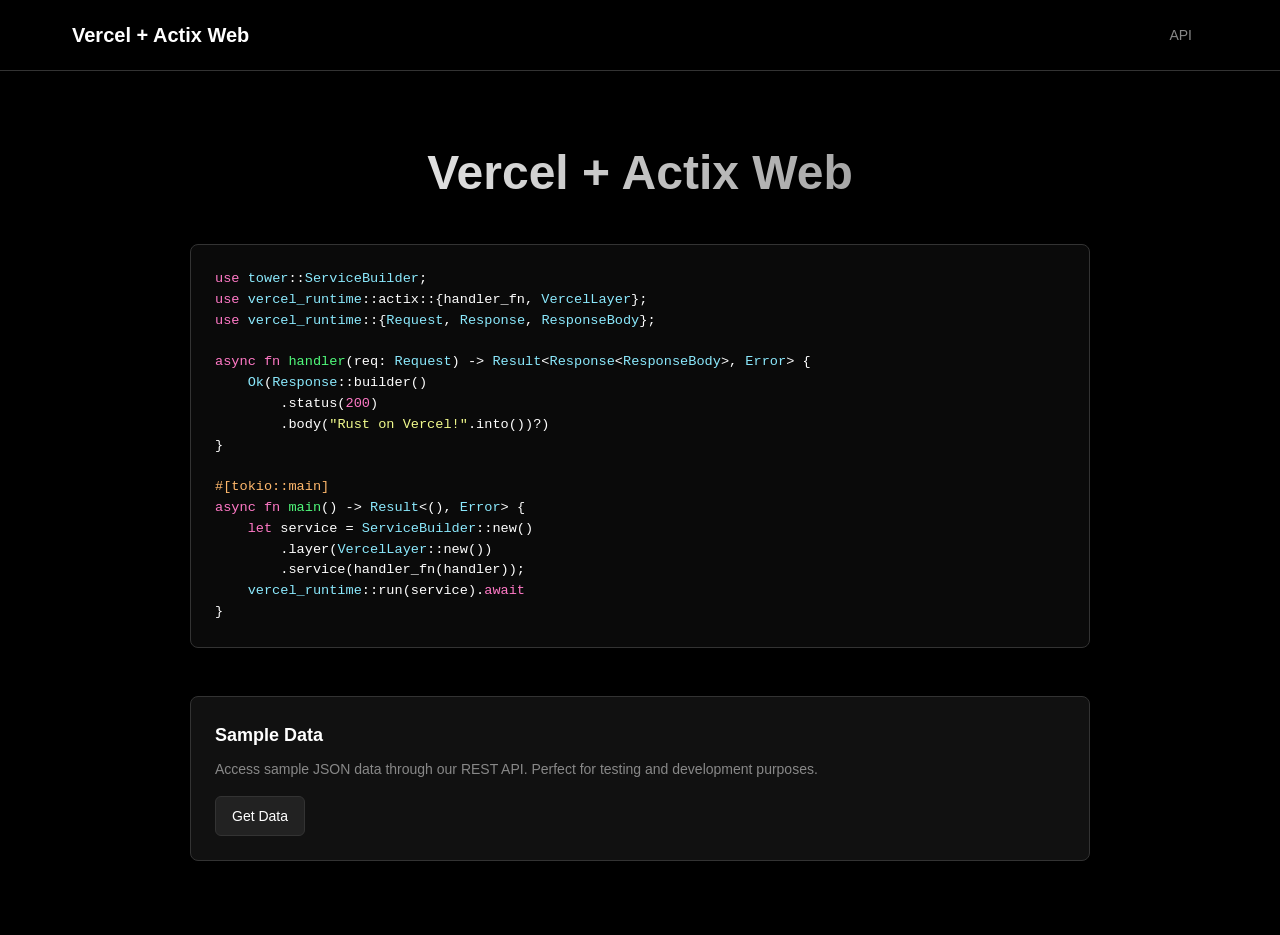
<file: actix-web/public/index.html>
<!DOCTYPE html>
<html lang="en">
<head>
    <meta charset="UTF-8">
    <meta name="viewport" content="width=device-width, initial-scale=1.0">
    <title>Vercel + Actix Web</title>
    <link rel="icon" type="image/x-icon" href="/favicon.ico">
    <style>
        * { margin: 0; padding: 0; box-sizing: border-box; }
        body {
            font-family: -apple-system, BlinkMacSystemFont, 'Segoe UI', 'Roboto', 'Oxygen', 'Ubuntu', 'Cantarell', sans-serif;
            background-color: #000000; color: #ffffff; line-height: 1.6; min-height: 100vh;
            display: flex; flex-direction: column;
        }
        header { border-bottom: 1px solid #333333; padding: 0; }
        nav { max-width: 1200px; margin: 0 auto; display: flex; align-items: center; padding: 1rem 2rem; gap: 2rem; }
        .logo { font-size: 1.25rem; font-weight: 600; color: #ffffff; text-decoration: none; }
        .nav-links { display: flex; gap: 1.5rem; margin-left: auto; }
        .nav-links a { text-decoration: none; color: #888888; padding: 0.5rem 1rem; border-radius: 6px; transition: all 0.2s ease; font-size: 0.875rem; font-weight: 500; }
        .nav-links a:hover { color: #ffffff; background-color: #111111; }
        main { flex: 1; max-width: 1200px; margin: 0 auto; padding: 4rem 2rem; display: flex; flex-direction: column; align-items: center; text-align: center; }
        .hero { margin-bottom: 3rem; }
        .hero-code { margin-top: 2rem; width: 100%; max-width: 900px; display: grid; grid-template-columns: repeat(auto-fit, minmax(300px, 1fr)); }
        .hero-code pre { background-color: #0a0a0a; border: 1px solid #333333; border-radius: 8px; padding: 1.5rem; text-align: left; grid-column: 1 / -1; }
        h1 { font-size: 3rem; font-weight: 700; margin-bottom: 1rem; background: linear-gradient(to right, #ffffff, #888888); -webkit-background-clip: text; -webkit-text-fill-color: transparent; background-clip: text; }
        .subtitle { font-size: 1.25rem; color: #888888; margin-bottom: 2rem; max-width: 600px; }
        .cards { display: grid; grid-template-columns: repeat(auto-fit, minmax(300px, 1fr)); gap: 1.5rem; width: 100%; max-width: 900px; }
        .card { background-color: #111111; border: 1px solid #333333; border-radius: 8px; padding: 1.5rem; transition: all 0.2s ease; text-align: left; }
        .card:hover { border-color: #555555; transform: translateY(-2px); }
        .card h3 { font-size: 1.125rem; font-weight: 600; margin-bottom: 0.5rem; color: #ffffff; }
        .card p { color: #888888; font-size: 0.875rem; margin-bottom: 1rem; }
        .card a { display: inline-flex; align-items: center; color: #ffffff; text-decoration: none; font-size: 0.875rem; font-weight: 500; padding: 0.5rem 1rem; background-color: #222222; border-radius: 6px; border: 1px solid #333333; transition: all 0.2s ease; }
        .card a:hover { background-color: #333333; border-color: #555555; }
        pre { background-color: #0a0a0a; border: 1px solid #333333; border-radius: 6px; padding: 1rem; overflow-x: auto; margin: 0; }
        code { font-family: 'SF Mono', Monaco, 'Cascadia Code', 'Roboto Mono', Consolas, 'Courier New', monospace; font-size: 0.85rem; line-height: 1.5; color: #ffffff; }
        .keyword { color: #ff79c6; }
        .string { color: #f1fa8c; }
        .function { color: #50fa7b; }
        .type { color: #8be9fd; }
        .macro { color: #ffb86c; }
        .lifetime { color: #ff79c6; }
        @media (max-width: 768px) {
            nav { padding: 1rem; flex-direction: column; gap: 1rem; }
            .nav-links { margin-left: 0; }
            main { padding: 2rem 1rem; }
            h1 { font-size: 2rem; }
            .hero-code { grid-template-columns: 1fr; }
            .cards { grid-template-columns: 1fr; }
        }
    </style>
</head>
<body>
    <header>
        <nav>
            <a href="/" class="logo">Vercel + Actix Web</a>
            <div class="nav-links">
                <a href="/api/data">API</a>
            </div>
        </nav>
    </header>
    <main>
        <div class="hero">
            <h1>Vercel + Actix Web</h1>
            <div class="hero-code">
                <pre><code><span class="keyword">use</span> <span class="type">tower</span>::<span class="type">ServiceBuilder</span>;
<span class="keyword">use</span> <span class="type">vercel_runtime</span>::actix::{handler_fn, <span class="type">VercelLayer</span>};
<span class="keyword">use</span> <span class="type">vercel_runtime</span>::{<span class="type">Request</span>, <span class="type">Response</span>, <span class="type">ResponseBody</span>};

<span class="keyword">async fn</span> <span class="function">handler</span>(req: <span class="type">Request</span>) -&gt; <span class="type">Result</span>&lt;<span class="type">Response</span>&lt;<span class="type">ResponseBody</span>&gt;, <span class="type">Error</span>&gt; {
    <span class="type">Ok</span>(<span class="type">Response</span>::builder()
        .status(<span class="lifetime">200</span>)
        .body(<span class="string">"Rust on Vercel!"</span>.into())?)
}

<span class="macro">#[tokio::main]</span>
<span class="keyword">async fn</span> <span class="function">main</span>() -&gt; <span class="type">Result</span>&lt;(), <span class="type">Error</span>&gt; {
    <span class="keyword">let</span> service = <span class="type">ServiceBuilder</span>::new()
        .layer(<span class="type">VercelLayer</span>::new())
        .service(handler_fn(handler));
    <span class="type">vercel_runtime</span>::run(service).<span class="keyword">await</span>
}</code></pre>
            </div>
        </div>

        <div class="cards">
            <div class="card">
                <h3>Sample Data</h3>
                <p>Access sample JSON data through our REST API. Perfect for testing and development purposes.</p>
                <a href="/api/data">Get Data</a>
            </div>
        </div>
    </main>
</body>
</html>
</file>
